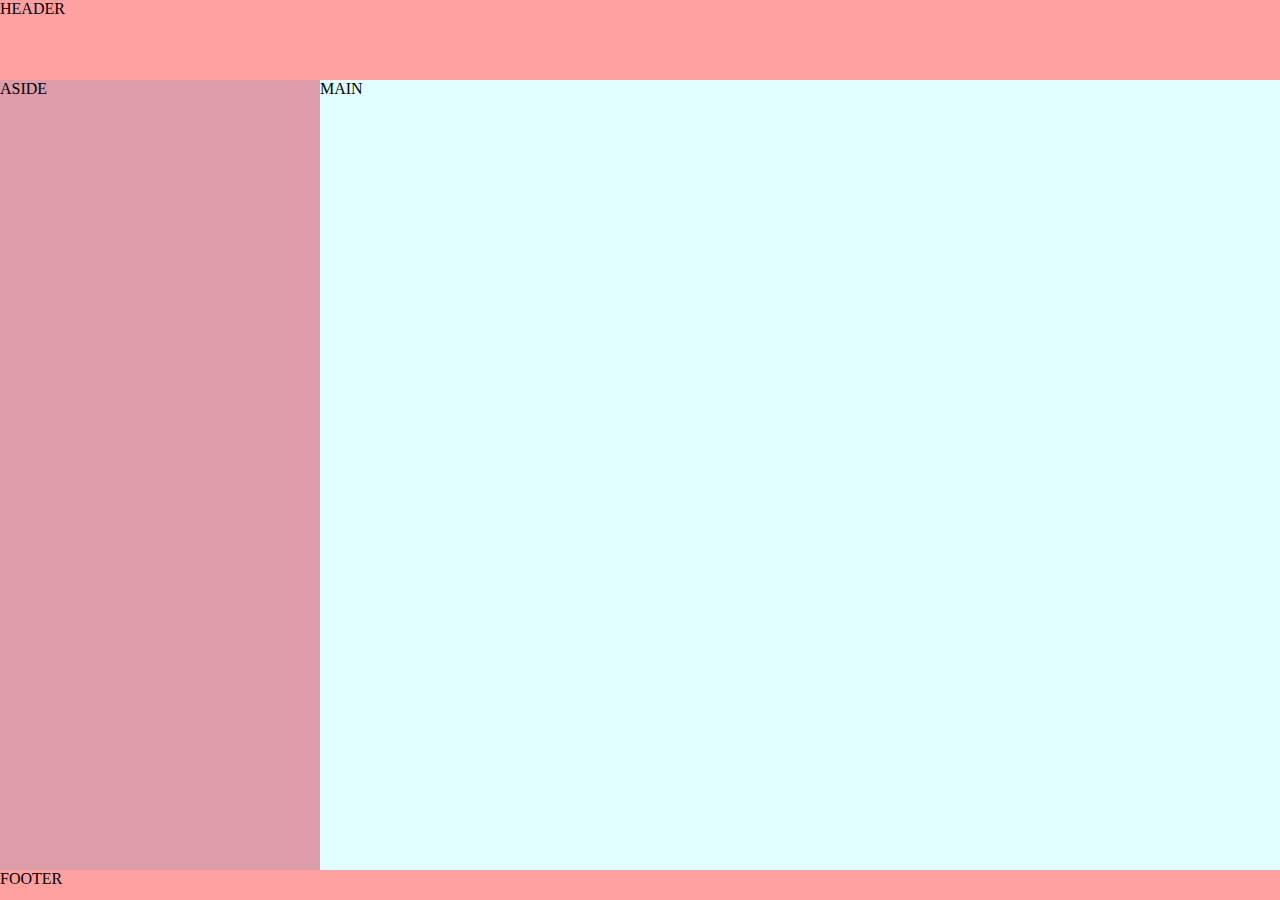
<file: clase01-grid/index.html>
<!DOCTYPE html>
<html lang="es">
<head>
    <meta charset="UTF-8">
    <meta http-equiv="X-UA-Compatible" content="IE=edge">
    <meta name="viewport" content="width=device-width, initial-scale=1.0">
    <link rel="stylesheet" href="./css/estyle.css">
    <title>GRID</title>
</head>
<body>
    <div class="wrapper">
        <header>HEADER</header>
        <aside>ASIDE</aside>
        <main>MAIN</main>
        <footer>FOOTER</footer>
        <div>1</div>
    </div>
    
</body>
</html>
</file>
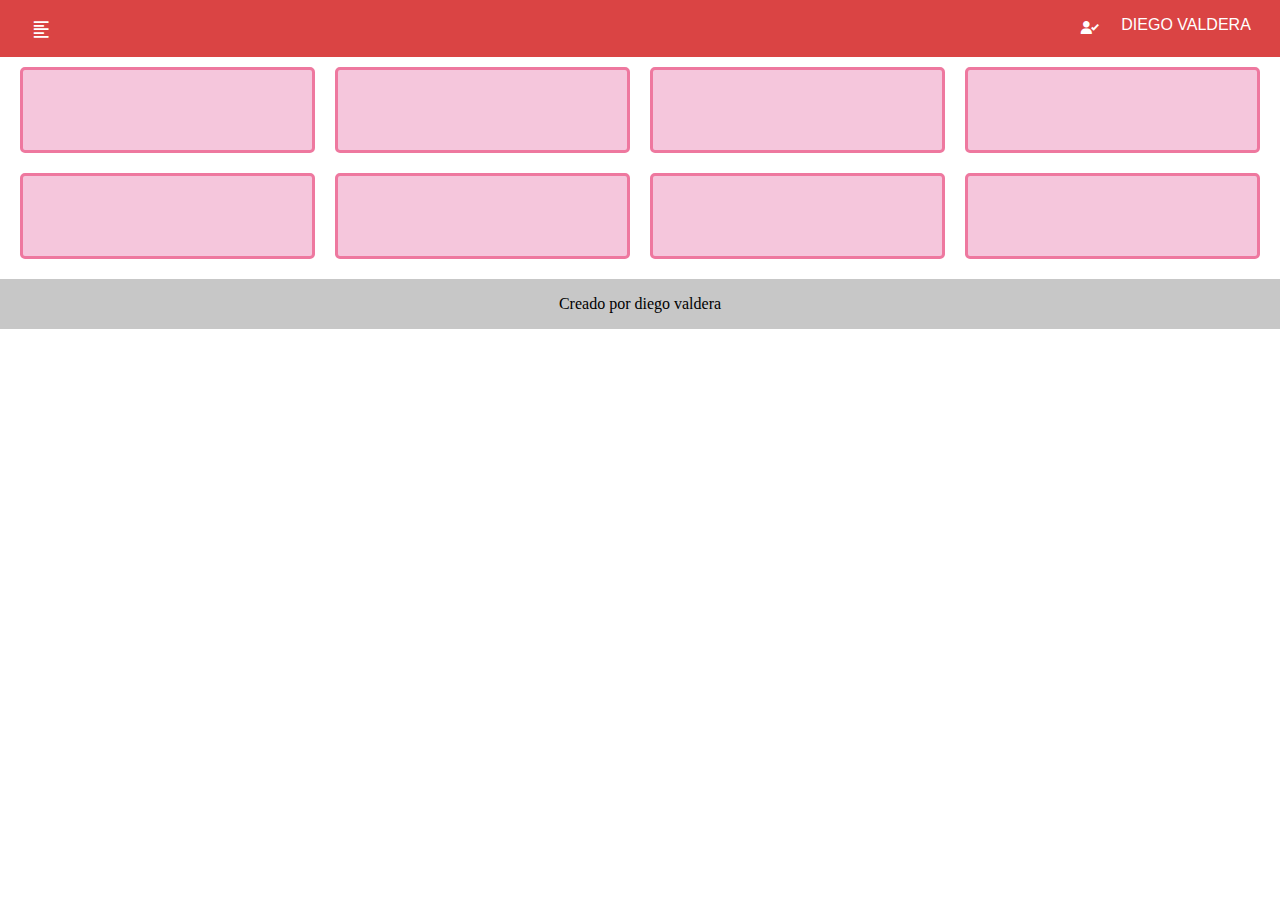
<file: clase03-RWD/index.html>
<!DOCTYPE html>
<html lang="es">
<head>
    <meta charset="UTF-8">
    <meta http-equiv="X-UA-Compatible" content="IE=edge">
    <meta name="viewport" content="width=device-width, initial-scale=1.0">
    <link href='https://unpkg.com/boxicons@2.0.9/css/boxicons.min.css' rel='stylesheet'>
    <link rel="stylesheet" href="./css/rwd.css">
    <title>RWD</title>
</head>
<body>
    <header>
        <i class='bx bx-align-left'></i>
        <nav>
            <ul>
                <li><i class='bx bxs-user-check' ></i></li>
                <li>DIEGO VALDERA</li>
            </ul>
        </nav>
    </header>
    <main>
        <section class="grid">
            <div></div>
            <div></div>
            <div></div>
            <div></div>
            <div></div>
            <div></div>
            <div></div>
            <div></div>
        </section>
    </main>
    <footer>
        <div>Creado por diego valdera</div>
    </footer>
</body>
</html>
</file>
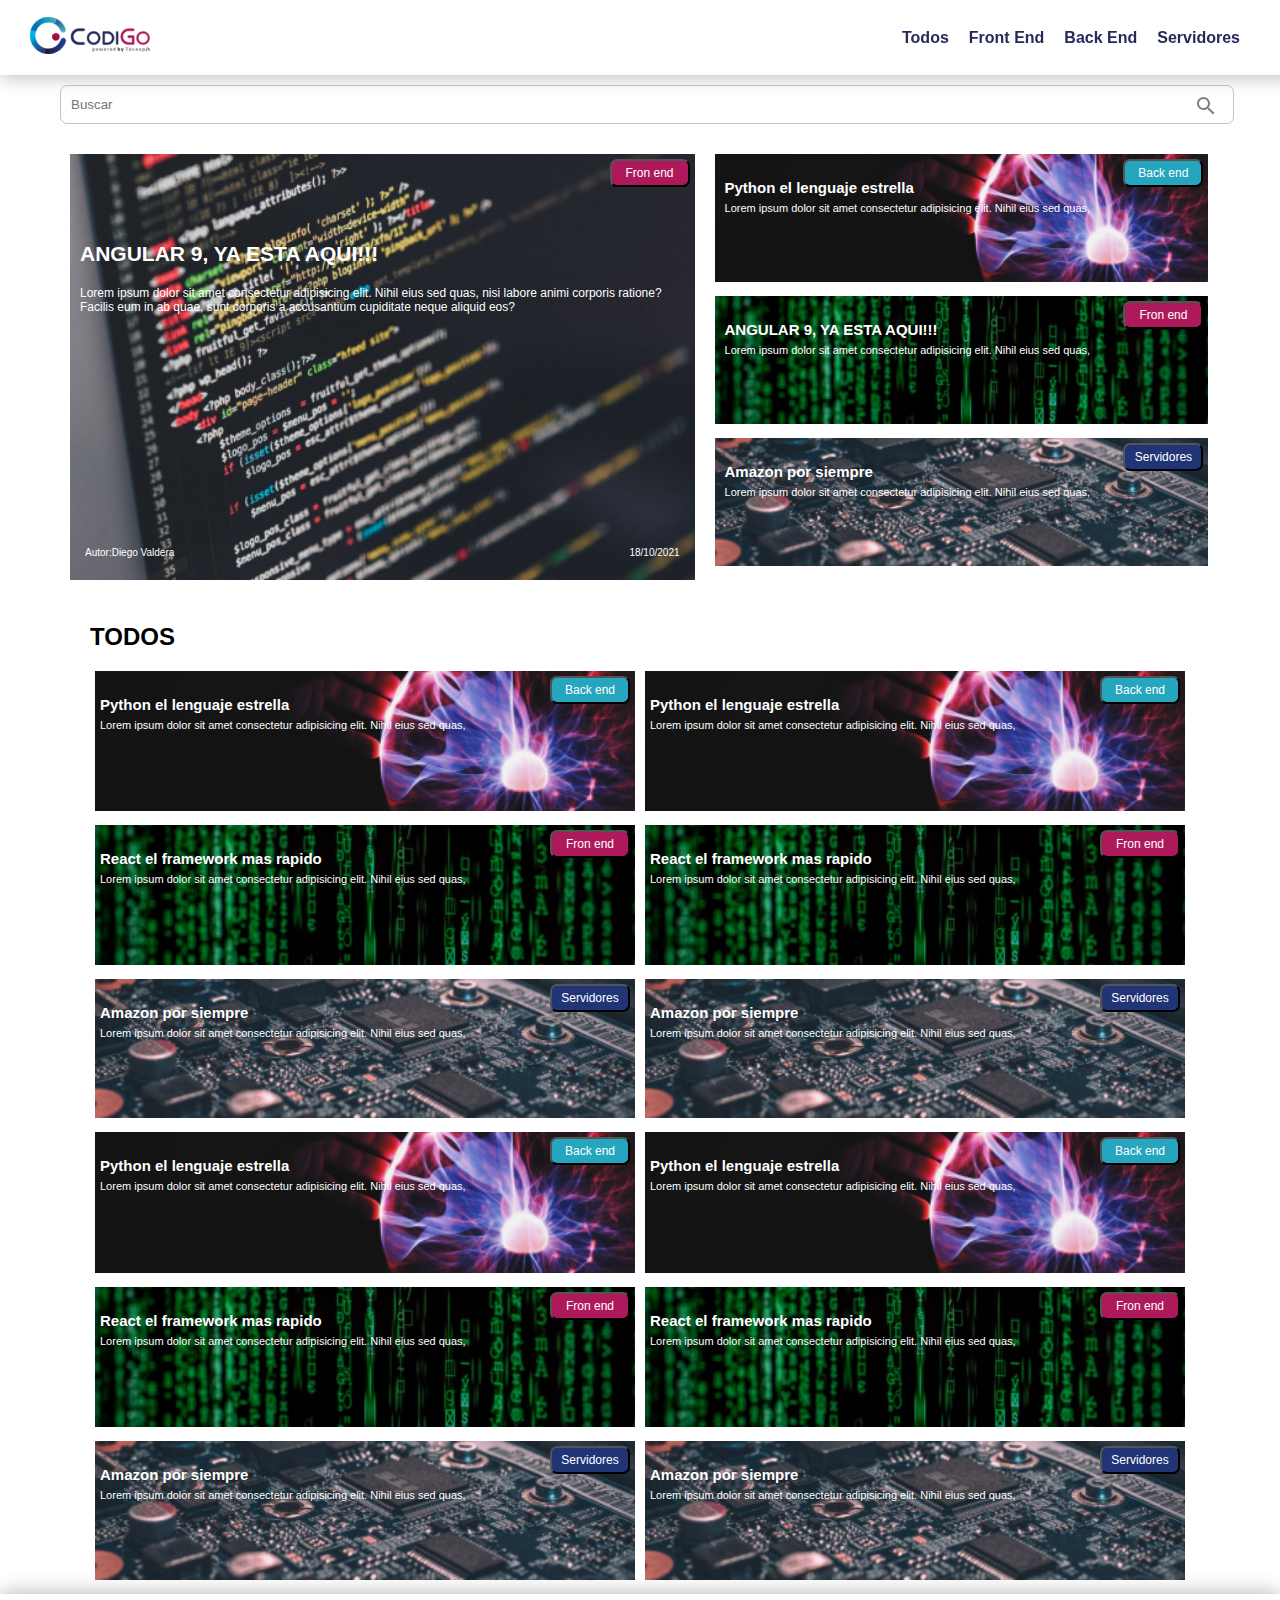
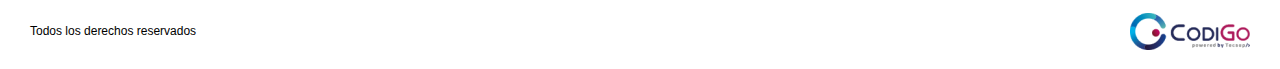
<file: clase01-grid/ejercicio1.html>
<!DOCTYPE html>
<html lang="es">
  <head>
    <meta charset="UTF-8" />
    <meta http-equiv="X-UA-Compatible" content="IE=edge" />
    <meta name="viewport" content="width=device-width, initial-scale=1.0" />
    <link rel="stylesheet" href="./css/ejercicio.css" />
    <title>EJERCICIO GRID</title>
  </head>
  <body>
    <header>
      <div><img src="./img/logo.png" alt="" /></div>
      <nav>
        <ul>
          <li><a href="">Todos</a></li>
          <li><a href="">Front End</a></li>
          <li><a href="">Back End</a></li>
          <li><a href="">Servidores</a></li>
        </ul>
      </nav>
    </header>
    <main>
      <div class="input">
        <input type="text" placeholder="Buscar" />
        <img src="./img/search.svg" alt="" />
      </div>
      <section class="section1">
        <div class="img-relative">
          <button>Fron end</button>
          <img src="./img/angular.png" alt="" />
          <div class="titulo">ANGULAR 9, YA ESTA AQUI!!!</div>
          <div class="parrafo">
            Lorem ipsum dolor sit amet consectetur adipisicing elit. Nihil eius
            sed quas, nisi labore animi corporis ratione? Facilis eum in ab
            quae, sunt corporis a accusantium cupiditate neque aliquid eos?
          </div>
          <div class="autor">Autor:Diego Valdera</div>
          <div class="fecha">18/10/2021</div>
        </div>
        <div>
          <div class="relative1">
            <img src="./img/back_end.png" alt="" />
            <div class="titulo">Python el lenguaje estrella</div>
            <div class="parrafo">
              Lorem ipsum dolor sit amet consectetur adipisicing elit. Nihil
              eius sed quas,
            </div>
            <button>Back end</button>
          </div>
          <div class="relative2">
            <img src="./img/front_end.png" alt="" />
            <div class="titulo">ANGULAR 9, YA ESTA AQUI!!!</div>
            <div class="parrafo">
              Lorem ipsum dolor sit amet consectetur adipisicing elit. Nihil
              eius sed quas,
            </div>
            <button>Fron end</button>
          </div>
          <div class="relative3">
            <img src="./img/servidores.png" alt="" />
            <div class="titulo">Amazon por siempre</div>
            <div class="parrafo">
              Lorem ipsum dolor sit amet consectetur adipisicing elit. Nihil
              eius sed quas,
            </div>
            <button>Servidores</button>
          </div>
        </div>
      </section>
      <h2>TODOS</h2>
      <section class="section2">
        <div class="relative1">
          <button>Back end</button>
          <img src="./img/back_end.png" alt="" />
          <div class="titulo">Python el lenguaje estrella</div>
          <div class="parrafo">
            Lorem ipsum dolor sit amet consectetur adipisicing elit. Nihil eius
            sed quas,
          </div>
        </div>
        <div class="relative1">
          <button>Back end</button>
          <img src="./img/back_end.png" alt="" />
          <div class="titulo">Python el lenguaje estrella</div>
          <div class="parrafo">
            Lorem ipsum dolor sit amet consectetur adipisicing elit. Nihil eius
            sed quas,
          </div>
        </div>
        <div class="relative2">
          <button>Fron end</button>
          <img src="./img/front_end.png" alt="" />
          <div class="titulo">React el framework mas rapido</div>
          <div class="parrafo">
            Lorem ipsum dolor sit amet consectetur adipisicing elit. Nihil eius
            sed quas,
          </div>
        </div>
        <div class="relative2">
          <button>Fron end</button>
          <img src="./img/front_end.png" alt="" />
          <div class="titulo">React el framework mas rapido</div>
          <div class="parrafo">
            Lorem ipsum dolor sit amet consectetur adipisicing elit. Nihil eius
            sed quas,
          </div>
        </div>
        <div class="relative3">
          <button>Servidores</button>
          <img src="./img/servidores.png" alt="" />
          <div class="titulo">Amazon por siempre</div>
          <div class="parrafo">
            Lorem ipsum dolor sit amet consectetur adipisicing elit. Nihil eius
            sed quas,
          </div>
        </div>
        <div class="relative3">
          <button>Servidores</button>
          <img src="./img/servidores.png" alt="" />
          <div class="titulo">Amazon por siempre</div>
          <div class="parrafo">
            Lorem ipsum dolor sit amet consectetur adipisicing elit. Nihil eius
            sed quas,
          </div>
        </div>
        <div class="relative1">
          <button>Back end</button>
          <img src="./img/back_end.png" alt="" />
          <div class="titulo">Python el lenguaje estrella</div>
          <div class="parrafo">
            Lorem ipsum dolor sit amet consectetur adipisicing elit. Nihil eius
            sed quas,
          </div>
        </div>
        <div class="relative1">
          <button>Back end</button>
          <img src="./img/back_end.png" alt="" />
          <div class="titulo">Python el lenguaje estrella</div>
          <div class="parrafo">
            Lorem ipsum dolor sit amet consectetur adipisicing elit. Nihil eius
            sed quas,
          </div>
        </div>
        <div class="relative2">
          <button>Fron end</button>
          <img src="./img/front_end.png" alt="" />
          <div class="titulo">React el framework mas rapido</div>
          <div class="parrafo">
            Lorem ipsum dolor sit amet consectetur adipisicing elit. Nihil eius
            sed quas,
          </div>
        </div>
        <div class="relative2">
          <button>Fron end</button>
          <img src="./img/front_end.png" alt="" />
          <div class="titulo">React el framework mas rapido</div>
          <div class="parrafo">
            Lorem ipsum dolor sit amet consectetur adipisicing elit. Nihil eius
            sed quas,
          </div>
        </div>
        <div class="relative3">
          <button>Servidores</button>
          <img src="./img/servidores.png" alt="" />
          <div class="titulo">Amazon por siempre</div>
          <div class="parrafo">
            Lorem ipsum dolor sit amet consectetur adipisicing elit. Nihil eius
            sed quas,
          </div>
        </div>
        <div class="relative3">
          <button>Servidores</button>
          <img src="./img/servidores.png" alt="" />
          <div class="titulo">Amazon por siempre</div>
          <div class="parrafo">
            Lorem ipsum dolor sit amet consectetur adipisicing elit. Nihil eius
            sed quas,
          </div>
        </div>
      </section>
    </main>
    <footer>
      <div>Todos los derechos reservados</div>
      <img src="./img/logo.png" alt="" />
    </footer>
  </body>
</html>
</file>
<file: clase01-grid/css/estyle.css>
body{
    margin: 0;
}
.wrapper{
    display: grid;
    height: 100vh;
    grid-template-columns: 25% 25% 25% 25%;
    grid-template-rows: 80px auto 30px;
    grid-template-areas: "header header header header" "aside main main main" "footer footer footer footer";
    justify-content: center;
}

.wrapper header{
    grid-area: header;
    background-color: rgb(255, 161, 161);
    position: fixed;
    width: 100%;
    height: 80px;
}
.wrapper aside{
    grid-area: aside;
    background-color: rgb(221, 157, 170);
}
.wrapper main{
    grid-area: main;
    background-color: rgb(226, 255, 255);
}
.wrapper footer{
    grid-area: footer;
    background-color:   rgb(255, 161, 161);
}
</file>
<file: clase03-RWD/css/rwd.css>
html, body{
    margin: 0;
    padding: 0;
}
header{
    font-family: 'Gill Sans', 'Gill Sans MT', Calibri, 'Trebuchet MS', sans-serif;
    background-color: rgb(218, 68, 68);
    display: flex;
    justify-content: space-between;
    align-items: center;
    color: #fff;
    width: 98.5%;
    position: relative;
    padding-left: 30px;
}

header nav{
    padding-right: 30px;
}

header li{
    list-style: none;
    padding-left: 10px;
    padding-right: 10px;
}
i{
    font-size: 22px;
    cursor: pointer;
}

footer{
    background-color: rgb(199, 199, 199);
    height: 50px;
    margin-top: 20px;
    display: grid;
    grid-template-columns: 100%;
    justify-items: center;
    align-items: center;
}

.grid{
    margin-top: 10px;
    border-radius: 5px;
    display: grid;
    justify-content: center;
    grid-template-columns: 25% 25% 25% 25%; 
    gap: 20px;
    margin-left: 50px;
    margin-right: 50px;
}
.grid div{
    background-color: rgba(240, 168, 202, 0.658);
    height: 80px;
    border: 3px solid rgb(238, 120, 159);
    border-radius: 5px;
}
main{
    width: 100%;
}

nav ul{
    display: flex;
}


@media (max-width:1080px) {
    header{
        background-color: cornflowerblue;
        width: 97%;
    }
 
    .grid{
        margin-left: 20px;
        margin-right: 20px;
        justify-content: center;
        grid-template-columns: 50% 50%;
        gap: 10px;
    }

    .grid div{
        background-color: rgba(168, 208, 240, 0.658);
        border: 3px solid rgb(91, 107, 151);
    }
    
    nav ul{
        display: flex;
    }
}

@media (max-width:720px) {
    header{
        background-color: rgb(108, 94, 235);
        width: 94.5%;
    }
    .grid{
        padding-left: 20px;
        padding-right: 20px;
        justify-content: center;
        grid-template-columns: 100%;
        gap: 20px;
    }
    .grid div{
        background-color: rgba(168, 169, 240, 0.658);
        border: 3px solid rgb(95, 91, 151);
    }
    nav ul{
        display: flex;
    }
}

@media (max-width:420px) {
    header{
        background-color: rgb(54, 168, 92);
        width: 92%;
    }
    nav ul{
        display: block;
    }
    .grid div{
        background-color: rgba(188, 240, 168, 0.658);
        border: 3px solid rgb(91, 151, 104);
    }
}

@media (max-width:320px) {
    header{
        background-color: rgb(141, 100, 237);
        width: 90%;
    }
    nav ul{
        display: block;
    }
    .grid{
        margin-left: 10px;
        margin-right: 10px;
        justify-content: center;
        grid-template-columns: 100%;
        gap: 20px;
    }
    .grid div{
        background-color: rgba(168, 169, 240, 0.658);
        border: 3px solid rgb(95, 91, 151);
    }
}
</file>
<file: clase01-grid/css/ejercicio.css>
body{
    margin: 0;
    font-family: Arial, Helvetica, sans-serif;
}
/*HEADER*/
header{
    display: flex;
    justify-content: space-between;
    box-shadow: 0 0 20px rgb(177, 176, 175);
    position: fixed;
    z-index: 99;
    width: 100%;
    background-color: #fff;
    align-items: center;
    padding-left: 30px;
    height: 75px;
}
header ul{
    margin-right: 60px;
    display: flex;
}
header li{
    list-style: none;
    padding-left: 5px;
    padding-right: 5px;
    margin-left: 5px;
    margin-right: 5px;
}
header a{
    text-decoration: none;
    color: #242A59;
    font-weight: bold;
    font-size: 1em;
}
/*MAIN*/
main{
 padding-top: 80px;
 background-color: #fff;
 padding-left: 60px;
 padding-right: 60px;
}

/*INPUT*/
main .input{
    position: relative;
}
main input{
    width: 100%;
    height: 35px;
    margin-top: 5px;
    margin-bottom: 30px;
    border-radius: 7px;
    border: 1px solid rgb(197, 196, 196) ;
    padding-left: 10px;
}
.input img{
    position: absolute;
    right: 5px;
    top:17px
}

/*SECTION 1*/
.section1{
    display: grid;
    grid-template-columns: 54.70% 44.30%;
}
.section1 .img-relative{
    position: relative;
    font-size: 14px;
}
.section1 .titulo{
    position: absolute;
    color: #fff;
    top: 20%;
    font-size: 1.5em;
    font-weight: bold;
}
.section1 .parrafo{
    position: absolute;
    color: #fff;
    top: 30%;
    font-size: 12px;
    padding-right: 5px;
}
.section1 .autor{
    position: absolute;
    bottom: 35px;
    left: 5px;
    color: #fff;
    font-size: 10px;
}
.section1 .fecha{
    position: absolute;
    bottom: 35px;
    right: 15px;
    color: #fff;
    font-size: 10px;
}
.section1 button{
    position: absolute;
    right: 5px;
    top: 5px;
    height: 28px;
    background-color:#AD195A ;
    border-radius: 7px;
    color: #fff;
    font-size: 12px;
    width: 80px;
}
.section2 button{
    position: absolute;
    right: 5px;
    top: 5px;
    height: 28px;
    background-color:#AD195A ;
    border-radius: 7px;
    color: #fff;
    font-size: 12px;
    width: 80px;
}
.section1 div{
    margin-left: 10px;
    height: auto;
}
.section1 img{
    margin-bottom: 10px;
    width: 100%;
}
.relative1, .relative2, .relative3{
    position: relative;
}
.relative1 button{
    height: 28px;
    background-color: #26A6BE ;
 
}
.relative1 .titulo, .relative2 .titulo, .relative3 .titulo{
    position: absolute;
    color: #fff;
    top: 25px;
    font-size: 15px;
    font-weight: bold;
}
.relative1 .parrafo, .relative2 .parrafo, .relative3 .parrafo{
    position: absolute;
    color: #fff;
    top: 48px;
    font-size: 11px;
    padding-right: 5px;
}

.relative3 button{
    height: 28px;
    background-color: #213576 ;
 
}

h2{
    padding-left: 30px;
    padding-right: 30px;
    margin-top: 30px;
}
/*SECTION 2*/
.section2{
display: grid;
grid-template-columns: 50% 50%;
padding-left: 30px;
padding-right: 30px;
}
.section2 div{
    margin-left: 5px;
    margin-right: 5px;
}
.section2 img{
    width: 100%;
    margin-bottom: 10px;
}


/*FOOTER*/
footer{
    display: flex;
    justify-content: space-between;
    box-shadow: 0 0 20px rgb(177, 176, 175);
    width: 100%;
    background-color: #fff;
    align-items: center;
    height: 75px;
}
footer div{
    font-size: 12px;
    padding-left: 30px;
}
footer img{
    padding-right: 30px;
}
</file>
